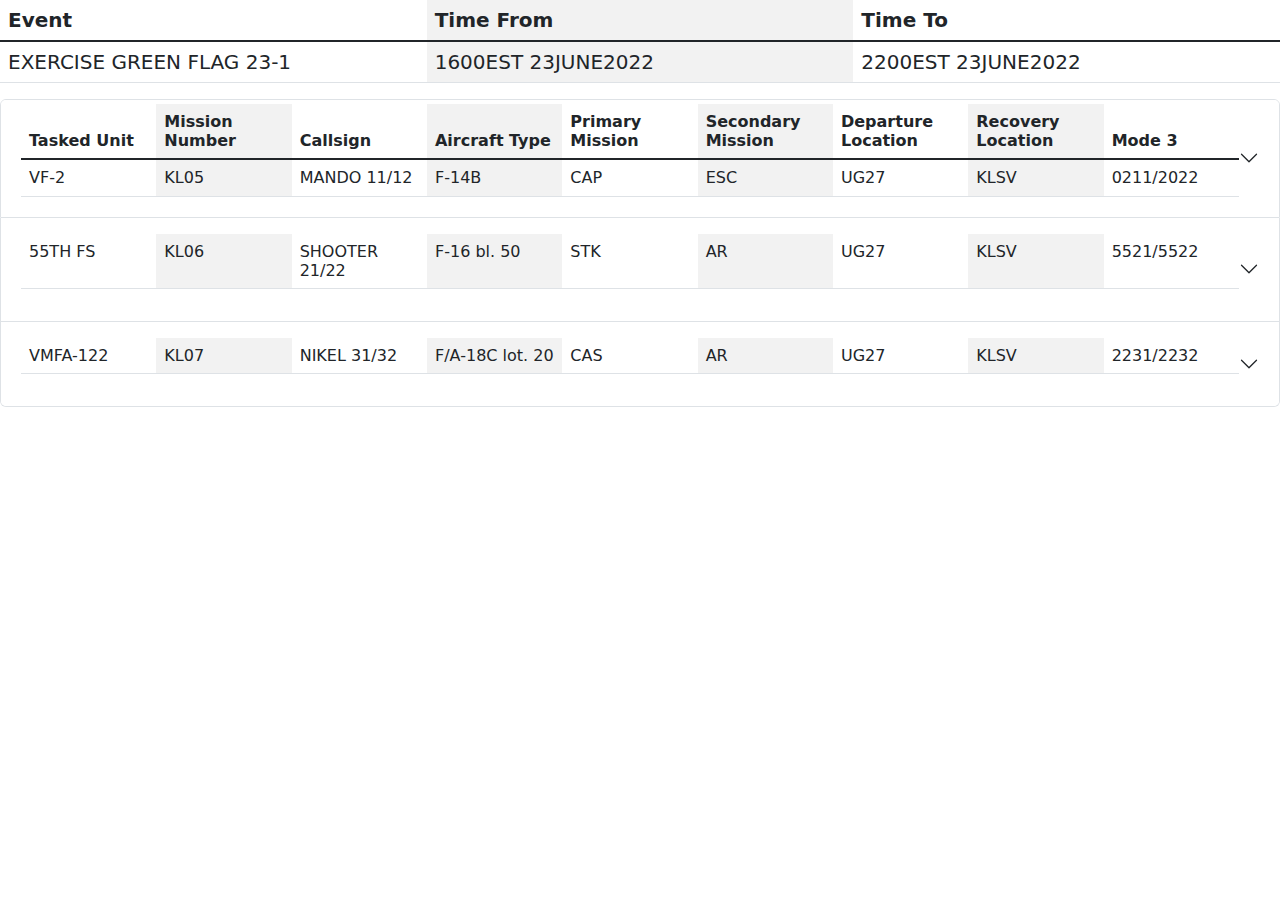
<file: src/main/resources/static/ato_tester.html>
<!DOCTYPE html>
<html lang="en">
	<head>
		<meta charset="UTF-8">
		<meta name="theme-color" content="#333333">
		<meta name="viewport" content="width=device-width, initial-scale=1, shrink-to-fit=no">
		<meta http-equiv="x-ua-compatible" content="ie=edge">

		<title>ATO Demo</title>
		<!-- Main Styles -->
		<link rel="stylesheet" href="css/style.css">
		
		<!-- JQUERY -->
		<script src="./libs/jquery/jquery-3.6.0.min.js"></script>
		
		<!-- Bootstrap 4 -->
		<link rel="stylesheet" href="./libs/bootstrap_v5/css/bootstrap.min.css"/>
		<script src="./libs/bootstrap_v5/js/bootstrap.bundle.min.js"></script>
	
		<!-- Font Awesome --> 
		<link rel="stylesheet" href="./libs/font-awesome/css/all.min.css">
		
		<!-- Moment JS / TimePicker -->
		<script src="./libs/timepicker/moment.js"></script>
		<script src="./libs/timepicker/timepicker.js"></script>
		<link rel="stylesheet" href="./libs/timepicker/timepicker.css">
	</head>
	<body class="bootstrap">
		<div class="container-fluid">


		</div>
		<table class="table table-striped-columns h5" style="table-layout: fixed;">
			<thead>
				<tr>
					<th scope="col">Event</th>
					<th scope="col">Time From</th>
					<th scope="col">Time To</th>
				</tr>
			</thead>
			  <tbody class="table-group-divider">
				<tr>
					<td>EXERCISE GREEN FLAG 23-1</td>
					<td>1600EST 23JUNE2022</td>
					<td>2200EST 23JUNE2022</td>
				</tr>
			  </tbody>
			</table>
<div class="accordion" id="accordionFlushExample">
  <div class="accordion-item">
    <h2 class="accordion-header" id="flush-headingOne">
      <button class="accordion-button collapsed py-1" type="button" data-bs-toggle="collapse" data-bs-target="#flush-collapseOne" aria-expanded="false" aria-controls="flush-collapseOne">
		<table class="table table-striped-columns" style="table-layout: fixed;">
			<thead>
				<tr>
					<th scope="col">Tasked Unit</th>
					<th scope="col">Mission Number</th>
					<th scope="col">Callsign</th>
					<th scope="col">Aircraft Type</th>
					<th scope="col">Primary Mission</th>
					<th scope="col">Secondary Mission</th>
					<th scope="col">Departure Location</th>
					<th scope="col">Recovery Location</th>
					<th scope="col">Mode 3</th>
				</tr>
			</thead>
			  <tbody class="table-group-divider">
				<tr>
					<td>VF-2</td>
					<td>KL05</td>
					<td>MANDO 11/12</td>
					<td>F-14B</td>
					<td>CAP</td>
					<td>ESC</td>
					<td>UG27</td>
					<td>KLSV</td>
					<td>0211/2022</td>
				</tr>
			  </tbody>
			</table>
      </button>
    </h2>
    <div id="flush-collapseOne" class="accordion-collapse collapse" aria-labelledby="flush-headingOne" data-bs-parent="#accordionFlushExample">
      <div class="accordion-body">
		<table class="table table-striped-columns table-light" style="table-layout: fixed;">
			<thead>
				<tr>
					<th class="text-center" colspan="5">
						SIGNUPS
					</th>
				</tr>
				<tr>
					<th scope="col"></th>
					<th scope="col">Flight Lead</th>
					<th scope="col">Dash-2</th>
					<th scope="col">Dash-3</th>
					<th scope="col">Dash-4</th>
				</tr>
			</thead>
			   <tbody class="table-group-divider align-middle">
				<tr>
					<th>Pilot</th>
					<td><button type="button" class="btn btn-primary btn-sm fs-6 text">OPEN</button></td>
					<td>B-SACC</td>
					<td>RAM</td>
					<td>Cali</td>
				</tr>
				<tr>
					<th scope="row">RIO</th>
					<td>Kez</td>
					<td>Shado</td>
					<td><button type="button" class="btn btn-primary btn-sm fs-6 text">OPEN</button></td>
					<td>Stretch</td>
				</tr>
			  </tbody>
		</table>
		<table class="table table-striped-columns table-dark" style="table-layout: fixed;">
			<thead>
				<tr>
					<th class="text-center" colspan="4">AIR MISSION LOCATION</th>
				</tr>
				<tr>
					<th scope="col">Start Time</th>
					<th scope="col">End Time</th>
					<th scope="col">Location Name</th>
					<th scope="col">Altitude</th>
				</tr>
			</thead>
			   <tbody class="table-group-divider">
				<tr>
					<td>0700G</td>
					<td>0900G</td>
					<td>CAP Alaska</td>
					<td>300</td>
				</tr>
			  </tbody>
			</table>
		<table class="table table-striped-columns table-dark" style="table-layout: fixed;">
			<thead>
				<tr>
					<th class="text-center" colspan="4">CONTROLLING AGENCY</th>
				</tr>
				<tr>
					<th scope="col">Callsign</th>
					<th scope="col">Contact Point</th>
					<th scope="col">Primary Frequency </th>
					<th scope="col">Alternate Frequency</th>
				</tr>
			</thead>
			   <tbody class="table-group-divider">
				<tr>
					<td>BANGER</td>
					<td>CP Anchorage</td>
					<td>344.025 AM</td>
					<td>228.850</td>
				</tr>
			  </tbody>
			</table>
		<table class="table table-striped-columns table-dark" style="table-layout: fixed;">
			<thead>
				<tr>
					<th class="text-center" colspan="5">AIR REFEULING INFORMATION</th>
				</tr>
				<tr>
					<th scope="col">Callsign</th>
					<th scope="col">Position</th>
					<th scope="col">Altitude</th>
					<th scope="col">Frequency</th>
					<th scope="col">TACAN</th>
				</tr>
			</thead>
			   <tbody class="table-group-divider">
				<tr>
					<td>ARCO 11</td>
					<td>AR801</td>
					<td>FL 250</td>
					<td>317.850</td>
					<td>108X</td>
				</tr>
			  </tbody>
		  </table>
		</div>
    </div>
  </div>
  <div class="accordion-item">
    <h2 class="accordion-header" id="flush-headingTwo">
      <button class="accordion-button collapsed" type="button" data-bs-toggle="collapse" data-bs-target="#flush-collapseTwo" aria-expanded="false" aria-controls="flush-collapseTwo">
		<table class="table table-striped-columns"  style="table-layout: fixed;">
		  <tbody>
			<tr>
				<td>55TH FS</td>
				<td>KL06</td>
				<td>SHOOTER 21/22</td>
				<td>F-16 bl. 50</td>
				<td>STK</td>
				<td>AR</td>
				<td>UG27</td>
				<td>KLSV</td>
				<td>5521/5522</td>
			</tr>
		  </tbody>
		</table>
      </button>
    </h2>
    <div id="flush-collapseTwo" class="accordion-collapse collapse" aria-labelledby="flush-headingTwo" data-bs-parent="#accordionFlushExample">
    	<div class="accordion-body">
		<table class="table table-striped-columns table-dark" style="table-layout: fixed;">
			<thead>
				<tr>
					<th class="text-center" colspan="8">GROUND TARGET LOCATION(S)</th>
				</tr>
				<tr>
					<th scope="col">No Earlier Than</th>
					<th scope="col">Time on Target</th>
					<th scope="col">No Later Than</th>
					<th scope="col">Priority</th>
					<th scope="col">Target ID</th>
					<th scope="col">Target Type</th>
					<th scope="col">Target Description</th>
					<th scope="col">DMPI Coordinates</th>
					<th scope="col">DMPI Elevation</th>
				</tr>
			</thead>
			   <tbody class="table-group-divider">
				<tr>
					<td>0705G</td>
					<td>-</td>
					<td>0720G</td>
					<td>Primary</td>
					<td>AB001</td>
					<td>Command Post</td>
					<td>Reinforced Bunker</td>
					<td>37T GG 50122 18049</td>
					<td>1474'</td>
				</tr>
				<tr>
					<td>-</td>
					<td>0730G</td>
					<td>-</td>
					<td>Alternate</td>
					<td>AB002</td>
					<td>Assembly Area</td>
					<td>60-80 Armored Vehicles</td>
					<td>37T GG 53548 12902</td>
					<td>1320'</td>
				</tr>
			  </tbody>
			</table>	
		</div>
    </div>
  </div>
  <div class="accordion-item">
    <h2 class="accordion-header" id="flush-headingThree">
      <button class="accordion-button collapsed" type="button" data-bs-toggle="collapse" data-bs-target="#flush-collapseThree" aria-expanded="false" aria-controls="flush-collapseThree">
	<table class="table table-striped-columns"  style="table-layout: fixed;">
		  <tbody>
			<tr>
				<td>VMFA-122</td>
				<td>KL07</td>
				<td>NIKEL 31/32</td>
				<td>F/A-18C lot. 20</td>
				<td>CAS</td>
				<td>AR</td>
				<td>UG27</td>
				<td>KLSV</td>
				<td>2231/2232</td>
			</tr>
		  </tbody>
		</table>
      </button>
    </h2>
    <div id="flush-collapseThree" class="accordion-collapse collapse" aria-labelledby="flush-headingThree" data-bs-parent="#accordionFlushExample">
      <div class="accordion-body">
		<table class="table table-striped-columns table-dark" style="table-layout: fixed;">
			<thead>
				<tr>
					<th class="text-center" colspan="4">FAC INFORMATION</th>
				</tr>
				<tr>
					<th scope="col">Callsign</th>
					<th scope="col">Primary Frequency</th>
					<th scope="col">Secondary Frequency</th>
					<th scope="col">Contact Point</th>
				</tr>
			</thead>
			   <tbody class="table-group-divider">
				<tr>
					<td>SPARK 49</td>
					<td>280.125</td>
					<td>302.325</td>
					<td>CP Houston</td>
				</tr>
			  </tbody>
		  </table>
		</div>
    </div>
  </div>
</div>
	</body>

</html>
</file>
<file: src/main/resources/static/css/style.css>
.map {
	width: 100%;
	height:1000px;
}
#mapTools {
	padding: 5em 0 0 0.5em;
	top: 5em;
	display: inline-block;
}
.ol-touch .rotate-north {
	top: 80px;
}
.side-bar {
	min-width: 350px;
	width: 20%;
	height: 960px;
	background-color: #fff;
	float: right;
	position: absolute !important;
	top: 0;
	right: 0;
}
.mouse-pos {
	right: 0;
	bottom: 0;
}
</file>
<file: src/main/resources/static/libs/timepicker/timepicker.css>
/*!@preserve
 * Tempus Dominus Bootstrap4 v5.39.0 (https://tempusdominus.github.io/bootstrap-4/)
 * Copyright 2016-2020 Jonathan Peterson and contributors
 * Licensed under MIT (https://github.com/tempusdominus/bootstrap-3/blob/master/LICENSE)
 */

.sr-only, .bootstrap-datetimepicker-widget table th.next::after, .bootstrap-datetimepicker-widget table th.prev::after, .bootstrap-datetimepicker-widget .picker-switch::after, .bootstrap-datetimepicker-widget .btn[data-action=today]::after, .bootstrap-datetimepicker-widget .btn[data-action=clear]::after, .bootstrap-datetimepicker-widget .btn[data-action=togglePeriod]::after, .bootstrap-datetimepicker-widget .btn[data-action=showMinutes]::after, .bootstrap-datetimepicker-widget .btn[data-action=showHours]::after, .bootstrap-datetimepicker-widget .btn[data-action=decrementMinutes]::after, .bootstrap-datetimepicker-widget .btn[data-action=decrementHours]::after, .bootstrap-datetimepicker-widget .btn[data-action=incrementMinutes]::after, .bootstrap-datetimepicker-widget .btn[data-action=incrementHours]::after {
  position: absolute;
  width: 1px;
  height: 1px;
  margin: -1px;
  padding: 0;
  overflow: hidden;
  clip: rect(0, 0, 0, 0);
  border: 0;
}

body.tempusdominus-bootstrap-datetimepicker-widget-day-click,
body.tempusdominus-bootstrap-datetimepicker-widget-day-click * {
  cursor: pointer !important;
}

body.tempusdominus-bootstrap-datetimepicker-widget-day-click {
  position: relative !important;
}

.tempusdominus-bootstrap-datetimepicker-widget-day-click-glass-panel {
  position: absolute;
  z-index: 999999999999;
  top: 0;
  left: 0;
  right: 0;
  bottom: 0;
  cursor: pointer !important;
}

.bootstrap-datetimepicker-widget .datepicker-days tbody td {
  cursor: pointer;
}

.bootstrap-datetimepicker-widget {
  list-style: none;
}
.bootstrap-datetimepicker-widget.dropdown-menu {
  display: block;
  margin: 2px 0;
  padding: 4px;
  width: 14rem;
}
.bootstrap-datetimepicker-widget.dropdown-menu.tempusdominus-bootstrap-datetimepicker-widget-with-feather-icons {
  width: 16rem;
}
.bootstrap-datetimepicker-widget.dropdown-menu.tempusdominus-bootstrap-datetimepicker-widget-with-calendar-weeks {
  width: 16rem;
}
.bootstrap-datetimepicker-widget.dropdown-menu.tempusdominus-bootstrap-datetimepicker-widget-with-calendar-weeks.tempusdominus-bootstrap-datetimepicker-widget-with-feather-icons {
  width: 17rem;
}
@media (min-width: 576px) {
  .bootstrap-datetimepicker-widget.dropdown-menu.timepicker-sbs {
    width: 38em;
  }
}
@media (min-width: 768px) {
  .bootstrap-datetimepicker-widget.dropdown-menu.timepicker-sbs {
    width: 38em;
  }
}
@media (min-width: 992px) {
  .bootstrap-datetimepicker-widget.dropdown-menu.timepicker-sbs {
    width: 38em;
  }
}
.bootstrap-datetimepicker-widget.dropdown-menu:before, .bootstrap-datetimepicker-widget.dropdown-menu:after {
  content: "";
  display: inline-block;
  position: absolute;
}
.bootstrap-datetimepicker-widget.dropdown-menu.bottom:before {
  border-left: 7px solid transparent;
  border-right: 7px solid transparent;
  border-bottom: 7px solid #ccc;
  border-bottom-color: rgba(0, 0, 0, 0.2);
  top: -7px;
  left: 7px;
}
.bootstrap-datetimepicker-widget.dropdown-menu.bottom:after {
  border-left: 6px solid transparent;
  border-right: 6px solid transparent;
  border-bottom: 6px solid white;
  top: -6px;
  left: 8px;
}
.bootstrap-datetimepicker-widget.dropdown-menu.top:before {
  border-left: 7px solid transparent;
  border-right: 7px solid transparent;
  border-top: 7px solid #ccc;
  border-top-color: rgba(0, 0, 0, 0.2);
  bottom: -7px;
  left: 6px;
}
.bootstrap-datetimepicker-widget.dropdown-menu.top:after {
  border-left: 6px solid transparent;
  border-right: 6px solid transparent;
  border-top: 6px solid white;
  bottom: -6px;
  left: 7px;
}
.bootstrap-datetimepicker-widget.dropdown-menu.float-right:before {
  left: auto;
  right: 6px;
}
.bootstrap-datetimepicker-widget.dropdown-menu.float-right:after {
  left: auto;
  right: 7px;
}
.bootstrap-datetimepicker-widget.dropdown-menu.wider {
  width: 16rem;
}
.bootstrap-datetimepicker-widget .list-unstyled {
  margin: 0;
}
.bootstrap-datetimepicker-widget a[data-action] {
  padding: 6px 0;
}
.bootstrap-datetimepicker-widget a[data-action]:active {
  box-shadow: none;
}
.bootstrap-datetimepicker-widget .timepicker-hour, .bootstrap-datetimepicker-widget .timepicker-minute, .bootstrap-datetimepicker-widget .timepicker-second {
  width: 54px;
  font-weight: bold;
  font-size: 1.2em;
  margin: 0;
}
.bootstrap-datetimepicker-widget button[data-action] {
  padding: 6px;
}
.bootstrap-datetimepicker-widget .btn[data-action=togglePeriod] {
  text-align: center;
  font-family: Arial, sans-serif, -apple-system, system-ui, "Segoe UI", Roboto, "Helvetica Neue", "Noto Sans", "Apple Color Emoji", "Segoe UI Emoji", "Segoe UI Symbol", "Noto Color Emoji";
  width: 38px;
  height: 38px;
}
.bootstrap-datetimepicker-widget .btn[data-action=incrementHours]::after {
  content: "Increment Hours";
}
.bootstrap-datetimepicker-widget .btn[data-action=incrementMinutes]::after {
  content: "Increment Minutes";
}
.bootstrap-datetimepicker-widget .btn[data-action=decrementHours]::after {
  content: "Decrement Hours";
}
.bootstrap-datetimepicker-widget .btn[data-action=decrementMinutes]::after {
  content: "Decrement Minutes";
}
.bootstrap-datetimepicker-widget .btn[data-action=showHours]::after {
  content: "Show Hours";
}
.bootstrap-datetimepicker-widget .btn[data-action=showMinutes]::after {
  content: "Show Minutes";
}
.bootstrap-datetimepicker-widget .btn[data-action=togglePeriod]::after {
  content: "Toggle AM/PM";
}
.bootstrap-datetimepicker-widget .btn[data-action=clear]::after {
  content: "Clear the picker";
}
.bootstrap-datetimepicker-widget .btn[data-action=today]::after {
  content: "Set the date to today";
}
.bootstrap-datetimepicker-widget .picker-switch {
  text-align: center;
}
.bootstrap-datetimepicker-widget .picker-switch::after {
  content: "Toggle Date and Time Screens";
}
.bootstrap-datetimepicker-widget .picker-switch td {
  padding: 0;
  margin: 0;
  height: auto;
  width: auto;
  line-height: inherit;
}
.bootstrap-datetimepicker-widget .picker-switch td span {
  line-height: 2.5;
  height: 2.5em;
  width: 100%;
}
.bootstrap-datetimepicker-widget .picker-switch.picker-switch-with-feathers-icons td span {
  line-height: 2.8;
  height: 2.8em;
}
.bootstrap-datetimepicker-widget table {
  width: 100%;
  margin: 0;
}
.bootstrap-datetimepicker-widget table td, .bootstrap-datetimepicker-widget table th {
  text-align: center;
  border-radius: 0.25rem;
}
.bootstrap-datetimepicker-widget table th {
  height: 20px;
  line-height: 20px;
  width: 20px;
}
.bootstrap-datetimepicker-widget table th.picker-switch {
  width: 145px;
}
.bootstrap-datetimepicker-widget table th.disabled, .bootstrap-datetimepicker-widget table th.disabled:hover {
  background: none;
  color: #6c757d;
  cursor: not-allowed;
}
.bootstrap-datetimepicker-widget table th.prev::after {
  content: "Previous Month";
}
.bootstrap-datetimepicker-widget table th.next::after {
  content: "Next Month";
}
.bootstrap-datetimepicker-widget table thead tr:first-child th {
  cursor: pointer;
}
.bootstrap-datetimepicker-widget table thead tr:first-child th:hover {
  background: #e9ecef;
}
.bootstrap-datetimepicker-widget table td {
  height: 54px;
  line-height: 54px;
  width: 54px;
}
.bootstrap-datetimepicker-widget table td.cw {
  font-size: 0.8em;
  height: 20px;
  line-height: 20px;
  color: #6c757d;
  cursor: default;
}
.bootstrap-datetimepicker-widget table td.day {
  height: 20px;
  line-height: 20px;
  width: 20px;
}
.bootstrap-datetimepicker-widget table td.day:hover, .bootstrap-datetimepicker-widget table td.hour:hover, .bootstrap-datetimepicker-widget table td.minute:hover, .bootstrap-datetimepicker-widget table td.second:hover {
  background: #e9ecef;
  cursor: pointer;
}
.bootstrap-datetimepicker-widget table td.old, .bootstrap-datetimepicker-widget table td.new {
  color: #6c757d;
}
.bootstrap-datetimepicker-widget table td.today {
  position: relative;
}
.bootstrap-datetimepicker-widget table td.today:before {
  content: "";
  display: inline-block;
  border: solid transparent;
  border-width: 0 0 7px 7px;
  border-bottom-color: #007bff;
  border-top-color: rgba(0, 0, 0, 0.2);
  position: absolute;
  bottom: 4px;
  right: 4px;
}
.bootstrap-datetimepicker-widget table td.active, .bootstrap-datetimepicker-widget table td.active:hover {
  background-color: #007bff;
  color: #fff;
  text-shadow: 0 -1px 0 rgba(0, 0, 0, 0.25);
}
.bootstrap-datetimepicker-widget table td.active.today:before {
  border-bottom-color: #fff;
}
.bootstrap-datetimepicker-widget table td.disabled, .bootstrap-datetimepicker-widget table td.disabled:hover {
  background: none;
  color: #6c757d;
  cursor: not-allowed;
}
.bootstrap-datetimepicker-widget table td span {
  display: inline-block;
  width: 54px;
  height: 54px;
  line-height: 54px;
  margin-top: 2px;
  margin-bottom: 2px;
  cursor: pointer;
  border-radius: 0.25rem;
}
.bootstrap-datetimepicker-widget table td span:hover {
  background: #e9ecef;
}
.bootstrap-datetimepicker-widget table td span.active {
  background-color: #007bff;
  color: #fff;
  text-shadow: 0 -1px 0 rgba(0, 0, 0, 0.25);
}
.bootstrap-datetimepicker-widget table td span.old {
  color: #6c757d;
}
.bootstrap-datetimepicker-widget table td span.disabled, .bootstrap-datetimepicker-widget table td span.disabled:hover {
  background: none;
  color: #6c757d;
  cursor: not-allowed;
}
.bootstrap-datetimepicker-widget.usetwentyfour td.hour {
  height: 27px;
  line-height: 27px;
}
.bootstrap-datetimepicker-widget .timepicker .timepicker-picker a.btn {
  color: #007bff;
  color: var(--blue, #007bff);
}
.bootstrap-datetimepicker-widget .timepicker .timepicker-picker a.btn:hover {
  color: #0056b3;
}
.bootstrap-datetimepicker-widget.bootstrap-datetimepicker-widget-readonly table td.day, .bootstrap-datetimepicker-widget.bootstrap-datetimepicker-widget-readonly table td.hour, .bootstrap-datetimepicker-widget.bootstrap-datetimepicker-widget-readonly table td.minute, .bootstrap-datetimepicker-widget.bootstrap-datetimepicker-widget-readonly table td.second,
.bootstrap-datetimepicker-widget.bootstrap-datetimepicker-widget-readonly table td [data-action=incrementHours], .bootstrap-datetimepicker-widget.bootstrap-datetimepicker-widget-readonly table td [data-action=incrementMinutes], .bootstrap-datetimepicker-widget.bootstrap-datetimepicker-widget-readonly table td [data-action=incrementSeconds],
.bootstrap-datetimepicker-widget.bootstrap-datetimepicker-widget-readonly table td [data-action=decrementHours], .bootstrap-datetimepicker-widget.bootstrap-datetimepicker-widget-readonly table td [data-action=decrementMinutes], .bootstrap-datetimepicker-widget.bootstrap-datetimepicker-widget-readonly table td [data-action=decrementSeconds],
.bootstrap-datetimepicker-widget.bootstrap-datetimepicker-widget-readonly table td [data-action=showHours], .bootstrap-datetimepicker-widget.bootstrap-datetimepicker-widget-readonly table td [data-action=showMinutes], .bootstrap-datetimepicker-widget.bootstrap-datetimepicker-widget-readonly table td [data-action=showSeconds],
.bootstrap-datetimepicker-widget.bootstrap-datetimepicker-widget-readonly table td [data-action=togglePeriod] {
  pointer-events: none;
  cursor: default;
}
.bootstrap-datetimepicker-widget.bootstrap-datetimepicker-widget-readonly table td.day:hover, .bootstrap-datetimepicker-widget.bootstrap-datetimepicker-widget-readonly table td.hour:hover, .bootstrap-datetimepicker-widget.bootstrap-datetimepicker-widget-readonly table td.minute:hover, .bootstrap-datetimepicker-widget.bootstrap-datetimepicker-widget-readonly table td.second:hover,
.bootstrap-datetimepicker-widget.bootstrap-datetimepicker-widget-readonly table td [data-action=incrementHours]:hover, .bootstrap-datetimepicker-widget.bootstrap-datetimepicker-widget-readonly table td [data-action=incrementMinutes]:hover, .bootstrap-datetimepicker-widget.bootstrap-datetimepicker-widget-readonly table td [data-action=incrementSeconds]:hover,
.bootstrap-datetimepicker-widget.bootstrap-datetimepicker-widget-readonly table td [data-action=decrementHours]:hover, .bootstrap-datetimepicker-widget.bootstrap-datetimepicker-widget-readonly table td [data-action=decrementMinutes]:hover, .bootstrap-datetimepicker-widget.bootstrap-datetimepicker-widget-readonly table td [data-action=decrementSeconds]:hover,
.bootstrap-datetimepicker-widget.bootstrap-datetimepicker-widget-readonly table td [data-action=showHours]:hover, .bootstrap-datetimepicker-widget.bootstrap-datetimepicker-widget-readonly table td [data-action=showMinutes]:hover, .bootstrap-datetimepicker-widget.bootstrap-datetimepicker-widget-readonly table td [data-action=showSeconds]:hover,
.bootstrap-datetimepicker-widget.bootstrap-datetimepicker-widget-readonly table td [data-action=togglePeriod]:hover {
  background: none;
}

.input-group [data-toggle=datetimepicker] {
  cursor: pointer;
}
</file>
